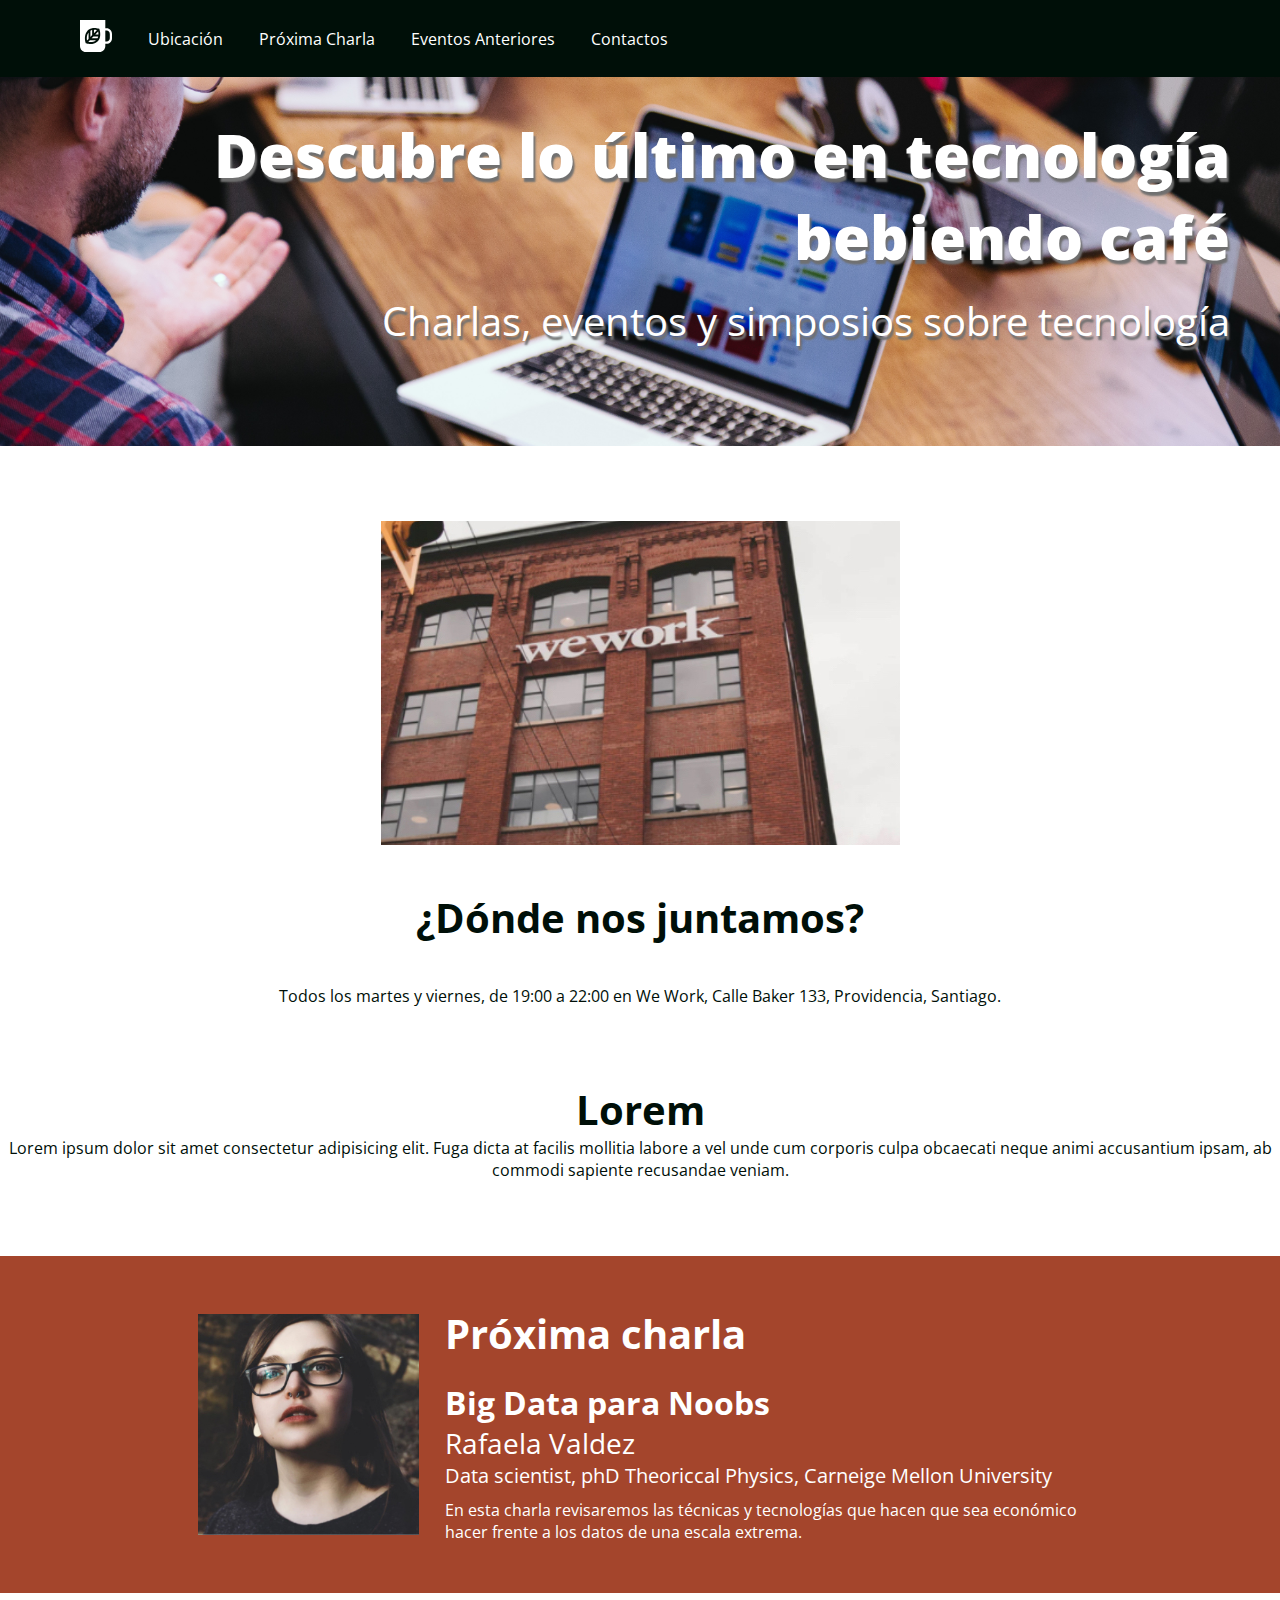
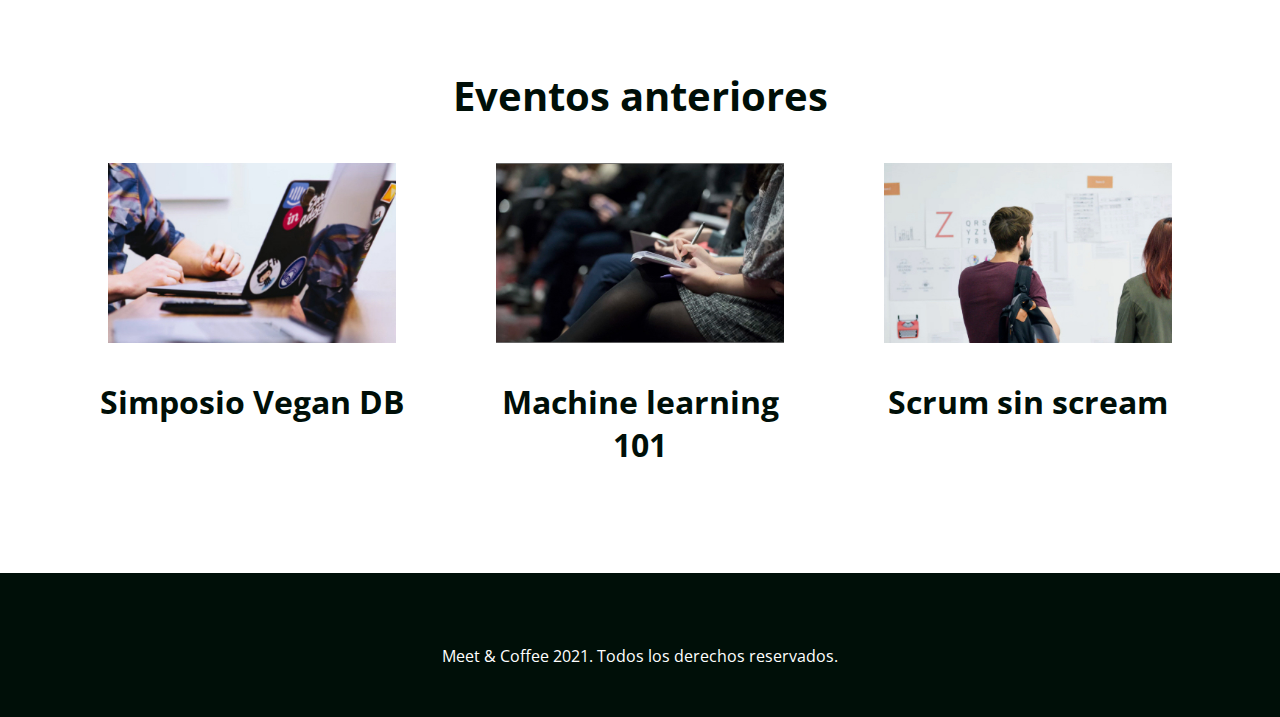
<file: index.html>
<!DOCTYPE html>
<html lang="en">
<head>
    <title>Meet&Coffee</title>
    <meta charset="UTF-8">
    <meta name="author" content="Daniela Guerra">
    <meta name="description" content="Comparte tus conocimientos con un café">
    <meta name="keywords" content="cowork, tecnología, charlas, eventos">
    <meta http-equiv="X-UA-Compatible" content="IE=edge">
    <meta name="viewport" content="width=device-width, initial-scale=1.0">
    <link href="https://fonts.googleapis.com/css2?family=Open+Sans:wght@400;700;800&display=swap" rel="stylesheet">
    <link rel="stylesheet" href="./assets/css/style.css">
    <link rel="shortcut icon" href="./assets/img/favicon.png" type="image/png">
    <link rel="stylesheet" href="https://use.fontawesome.com/releases/v5.15.3/css/all.css" integrity="sha384-SZXxX4whJ79/gErwcOYf+zWLeJdY/qpuqC4cAa9rOGUstPomtqpuNWT9wdPEn2fk" crossorigin="anonymous">
</head>
<body>
    <nav class="dark">
        <ul>
            <li class="icon"><a href="#home"> <svg xmlns="http://www.w3.org/2000/svg" viewBox="0 0 44 44"><path d="M11.8 26l-2.2 2.3c-.5-2.9-.7-7.5 2.2-11.2V26zm-.4 4.1c2.7.5 7.2.7 10.6-2.3h-8.5l-2.1 2.3zm5.3-16.2c-.8.2-1.7.5-2.4.9v8.5l2.4-2.6v-6.8zm2.5-.3v4.6l4-4.2c-1.1-.3-2.5-.5-4-.4zM16 25.2h8.1c.4-.8.7-1.7.9-2.6h-6.6L16 25.2zm28-6.1V25c0 4.3-3.3 7.8-7.4 7.8h-1.8v2.9c0 4.6-3.6 8.3-7.9 8.3h-19C3.6 44 0 40.3 0 35.7V0h34.8v11.4h1.8c4.1 0 7.4 3.5 7.4 7.7zm-16.2.9c.1-2.6-.4-5-.8-6.4-.2-.9-.4-1.4-.4-1.4s-.5-.2-1.4-.4c-1.4-.4-3.6-.9-6.1-.8-.8 0-1.7.1-2.5.3-.8.2-1.6.4-2.4.7-.9.4-1.7.8-2.5 1.5-.6.5-1.1 1-1.6 1.6-4.5 5.4-3.4 12.5-2.6 15.5.2.9.4 1.4.4 1.4s.5.2 1.4.4c2.8.8 9.6 2 14.7-2.7.6-.5 1.1-1.1 1.5-1.7.6-.8 1-1.7 1.4-2.6.3-.8.5-1.7.7-2.6.1-1.1.2-1.9.2-2.8zm13.2-.9c0-2.6-2-4.6-4.4-4.6h-1.8v15.1h1.8c2.4 0 4.4-2.1 4.4-4.6v-5.9zM21 20h4.4c0-1.6-.1-3-.4-4.2L21 20z"/></svg> </a></li>
            <li><a href="#location"> Ubicación </a></li>
            <li><a href="#next-speaker"> Próxima Charla </a></li>
            <li><a href="#events"> Eventos Anteriores </a></li>
            <li><a href="#contact"> Contactos </a></li>
        </ul>
    </nav>

    <header id="home" class="hero-section">
        <h1>Descubre lo último en tecnología bebiendo café</h1>
        <h2 class="subtitle">Charlas, eventos y simposios sobre tecnología</h2>
    </header>
    
    <section id="location">
        <img src="./assets/img/we-work.jpg" alt="Edificio wework">
        <h2>¿Dónde nos juntamos?</h2>
            <p>Todos los martes y viernes, de 19:00 a 22:00 en We Work, Calle Baker 133, Providencia, Santiago.</p>
    </section>

    <section>
        <h2>Lorem</h2>
        <p>Lorem ipsum dolor sit amet consectetur adipisicing elit. Fuga dicta at facilis mollitia labore a vel unde cum corporis culpa obcaecati neque animi accusantium ipsam, ab commodi sapiente recusandae veniam.</p>
    </section>
    
    <section id="next-speaker" class="sweet-brown">
        <div class="center">
            <img src="./assets/img/speaker.jpg" alt="Rafaela Valdez" class="speaker-img">
            <div class="speaker-text">
                <h2>Próxima charla</h2>
                <h3>Big Data para Noobs</h3>
                <h4>Rafaela Valdez</h4>
                <h5>Data scientist, phD Theoriccal Physics, Carneige Mellon University</h5>
                <p>En esta charla revisaremos las técnicas y tecnologías que hacen que sea económico hacer frente a los datos de una escala extrema.</p>
            </div>
        </div>
    </section>

    <section id="events">
        <h2>Eventos anteriores</h2>
            <article class="event">
                <a href="./simposio-vegandb.html"> <img src="./assets/img/simposio-vegan.jpg" alt="Simposio Vegan"> </a>
                <a href="./simposio-vegandb.html"> <h3>Simposio Vegan DB</h3></a>
            </article>
            <article class="event">
                <a href="#events"><img src="./assets/img/machine-learning.jpg" alt="Machine Learning"></a> 
                <a href="#events"><h3>Machine learning 101</h3></a> 
            </article>
            <article class="event">
                <a href="#events"><img src="./assets/img/scrum-sin-scream.jpg" alt="Scrum"></a> 
                <a href="#events"><h3>Scrum sin scream</h3></a> 
            </article>
    </section>

    <footer id="contact" class="dark">
    <a href="https://github.com" target="_blank"><i class="fab fa-github-square fa-5x"></i></a>
    <a href="https://twitter.com" target="_blank"><i class="fab fa-twitter-square fa-5x"></i></a>
    <a href="https://linkedin.com" target="_blank"><i class="fab fa-linkedin fa-5x"></i></a>
    <p>Meet & Coffee 2021. Todos los derechos reservados.</p>
    </footer>
</body>
</html>
</file>
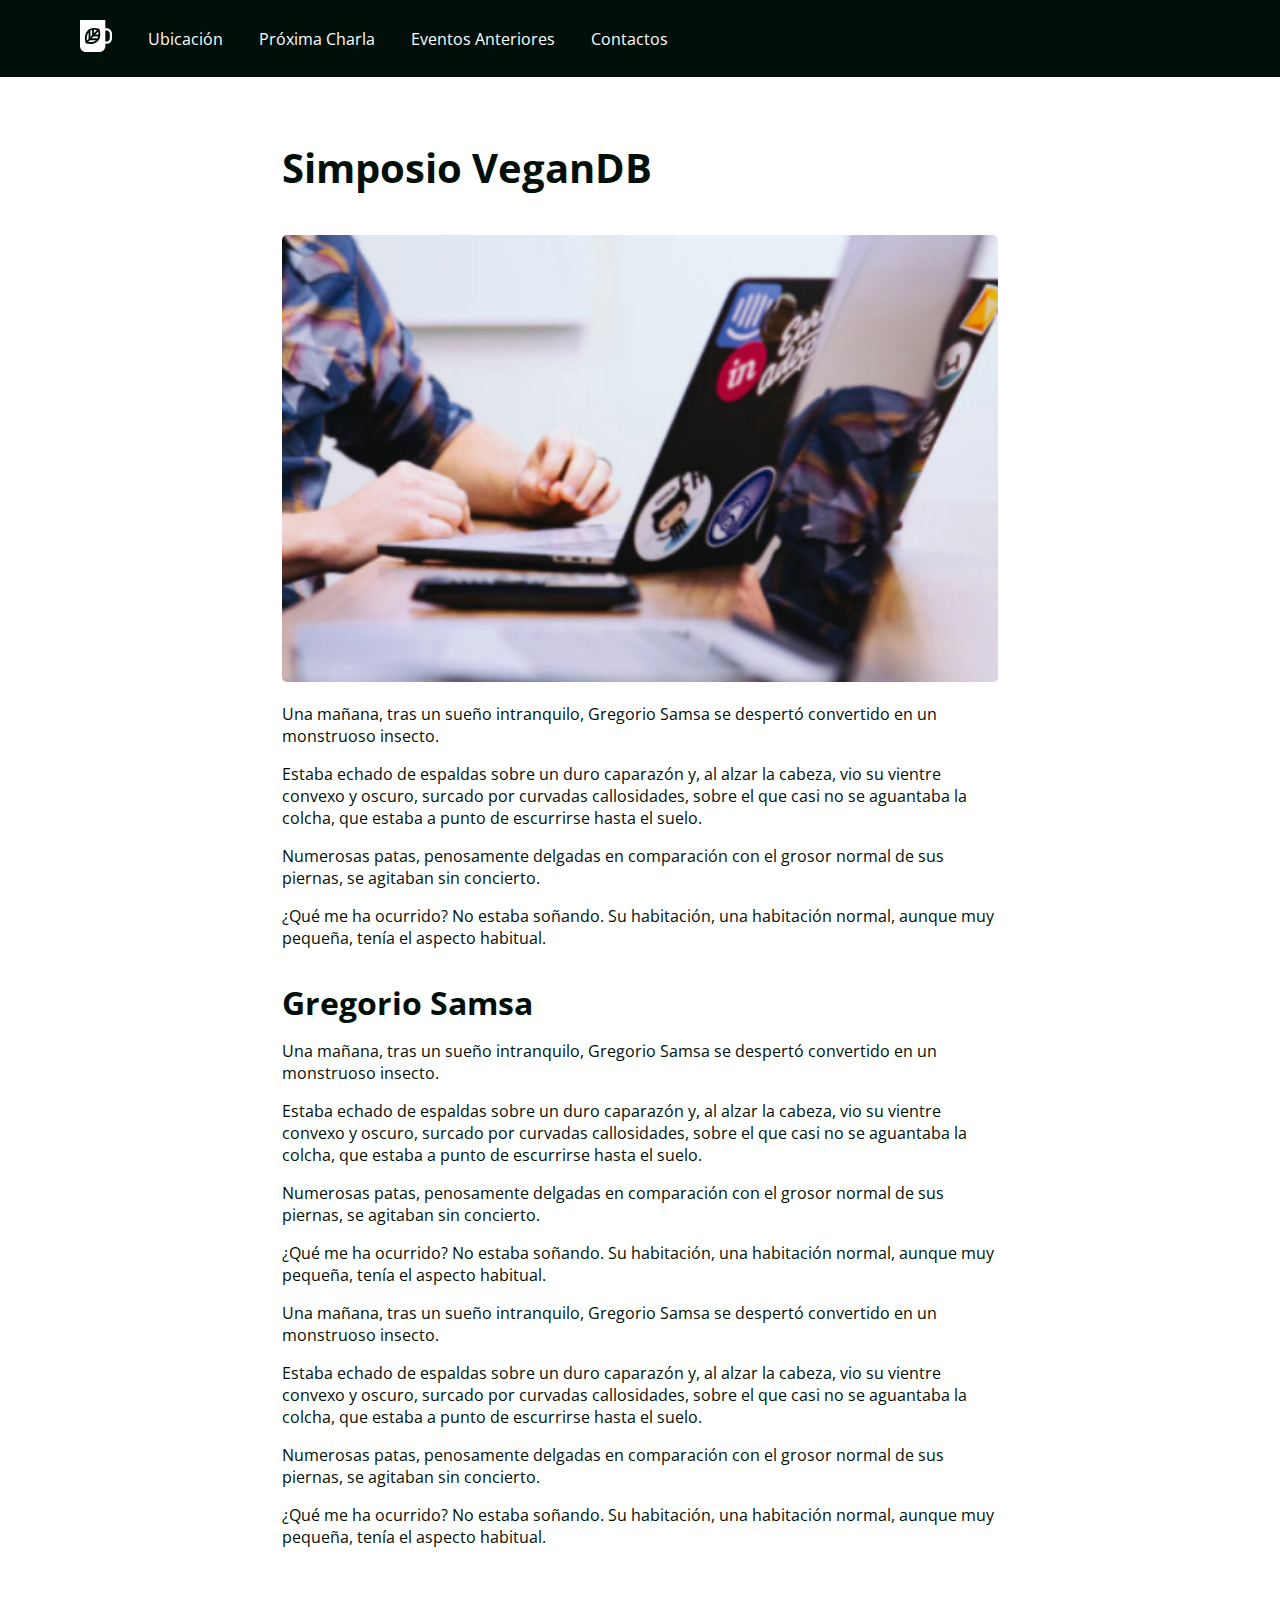
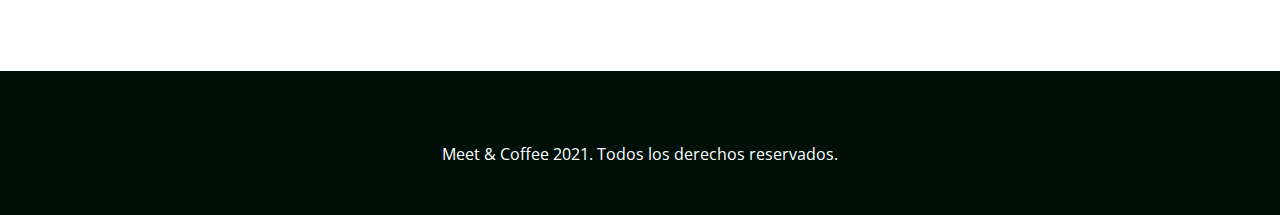
<file: simposio-vegandb.html>
<!DOCTYPE html>
<html lang="en">
<head>
    <title>Meet&Coffee</title>
    <meta charset="UTF-8">
    <meta name="author" content="Daniela Guerra">
    <meta name="description" content="Comparte tus conocimientos con un café">
    <meta name="keywords" content="cowork, tecnología, charlas, eventos">
    <meta http-equiv="X-UA-Compatible" content="IE=edge">
    <meta name="viewport" content="width=device-width, initial-scale=1.0">
    <link href="https://fonts.googleapis.com/css2?family=Open+Sans:wght@400;700;800&display=swap" rel="stylesheet">
    <link rel="stylesheet" href="./assets/css/style.css">
    <link rel="shortcut icon" href="./assets/img/favicon.png" type="image/png">
    <link rel="stylesheet" href="https://use.fontawesome.com/releases/v5.15.3/css/all.css" integrity="sha384-SZXxX4whJ79/gErwcOYf+zWLeJdY/qpuqC4cAa9rOGUstPomtqpuNWT9wdPEn2fk" crossorigin="anonymous">
</head>
<body>
    <nav class="dark simposio">
        <ul>
            <li class="icon"><a href="./index.html"> <svg xmlns="http://www.w3.org/2000/svg" viewBox="0 0 44 44"><path d="M11.8 26l-2.2 2.3c-.5-2.9-.7-7.5 2.2-11.2V26zm-.4 4.1c2.7.5 7.2.7 10.6-2.3h-8.5l-2.1 2.3zm5.3-16.2c-.8.2-1.7.5-2.4.9v8.5l2.4-2.6v-6.8zm2.5-.3v4.6l4-4.2c-1.1-.3-2.5-.5-4-.4zM16 25.2h8.1c.4-.8.7-1.7.9-2.6h-6.6L16 25.2zm28-6.1V25c0 4.3-3.3 7.8-7.4 7.8h-1.8v2.9c0 4.6-3.6 8.3-7.9 8.3h-19C3.6 44 0 40.3 0 35.7V0h34.8v11.4h1.8c4.1 0 7.4 3.5 7.4 7.7zm-16.2.9c.1-2.6-.4-5-.8-6.4-.2-.9-.4-1.4-.4-1.4s-.5-.2-1.4-.4c-1.4-.4-3.6-.9-6.1-.8-.8 0-1.7.1-2.5.3-.8.2-1.6.4-2.4.7-.9.4-1.7.8-2.5 1.5-.6.5-1.1 1-1.6 1.6-4.5 5.4-3.4 12.5-2.6 15.5.2.9.4 1.4.4 1.4s.5.2 1.4.4c2.8.8 9.6 2 14.7-2.7.6-.5 1.1-1.1 1.5-1.7.6-.8 1-1.7 1.4-2.6.3-.8.5-1.7.7-2.6.1-1.1.2-1.9.2-2.8zm13.2-.9c0-2.6-2-4.6-4.4-4.6h-1.8v15.1h1.8c2.4 0 4.4-2.1 4.4-4.6v-5.9zM21 20h4.4c0-1.6-.1-3-.4-4.2L21 20z"/></svg> </a></li>
            <li><a href="./index.html#location"> Ubicación </a></li>
            <li><a href="./index.html#next-speaker"> Próxima Charla </a></li>
            <li><a href="./index.html#events"> Eventos Anteriores </a></li>
            <li><a href="./index.html#contact"> Contactos </a></li>
        </ul>
    </nav>

    <section id="simposio-vegandb">
        <h2>Simposio VeganDB</h2>
        <img src="./assets/img/simposio-vegan.jpg" alt="simposio-vegandb">
            <p>Una mañana, tras un sueño intranquilo, Gregorio Samsa se despertó convertido en un monstruoso insecto.</p>
            <p> Estaba echado de espaldas sobre un duro caparazón y, al alzar la cabeza, vio su vientre convexo y oscuro, surcado por curvadas callosidades, sobre el que casi no se aguantaba la colcha, que estaba a punto de escurrirse hasta el suelo.</p>
            <p>Numerosas patas, penosamente delgadas en comparación con el grosor normal de sus piernas, se agitaban sin concierto.</p> 
            <p>¿Qué me ha ocurrido? No estaba soñando. Su habitación, una habitación normal, aunque muy pequeña, tenía el aspecto habitual.</p>
        <h3>Gregorio Samsa</h3>
            <p>Una mañana, tras un sueño intranquilo, Gregorio Samsa se despertó convertido en un monstruoso insecto.</p>
            <p> Estaba echado de espaldas sobre un duro caparazón y, al alzar la cabeza, vio su vientre convexo y oscuro, surcado por curvadas callosidades, sobre el que casi no se aguantaba la colcha, que estaba a punto de escurrirse hasta el suelo.</p>
            <p>Numerosas patas, penosamente delgadas en comparación con el grosor normal de sus piernas, se agitaban sin concierto.</p> 
            <p>¿Qué me ha ocurrido? No estaba soñando. Su habitación, una habitación normal, aunque muy pequeña, tenía el aspecto habitual.</p>
            <p>Una mañana, tras un sueño intranquilo, Gregorio Samsa se despertó convertido en un monstruoso insecto.</p>
            <p> Estaba echado de espaldas sobre un duro caparazón y, al alzar la cabeza, vio su vientre convexo y oscuro, surcado por curvadas callosidades, sobre el que casi no se aguantaba la colcha, que estaba a punto de escurrirse hasta el suelo.</p>
            <p>Numerosas patas, penosamente delgadas en comparación con el grosor normal de sus piernas, se agitaban sin concierto.</p> 
            <p>¿Qué me ha ocurrido? No estaba soñando. Su habitación, una habitación normal, aunque muy pequeña, tenía el aspecto habitual.</p>
    </section>
    

    <footer id="contact" class="dark">
    <a href="https://github.com" target="_blank"><i class="fab fa-github-square fa-5x"></i></a>
    <a href="https://twitter.com" target="_blank"><i class="fab fa-twitter-square fa-5x"></i></a>
    <a href="https://linkedin.com" target="_blank"><i class="fab fa-linkedin fa-5x"></i></a>
    <p>Meet & Coffee 2021. Todos los derechos reservados.</p>
    </footer>
</body>
</html>
</file>
<file: assets/css/style.css>
body {
    color: #000f08;
    text-align: center;
    margin: 0;
    font-family: 'Open Sans', sans-serif;
}

body * {
    margin: 0;
    border: 0;
    padding: 0;
}

h1 {
    font-weight: 800;
    font-size: 3.75em;
    margin-bottom: 0.25em;
}

h2 {
    font-weight: 700;
    font-size: 2.5em;
}

#location h2 {
    margin: 1em auto;
}

.sweet-brown h2, .sweet-brown h5 {
    margin-bottom: 0.5em;
}

#events h2 {
    margin-bottom: 1em;
}

h3{
    font-size: 2em;
}

#events h3 {
    margin: 1em;
}

.subtitle, h4, h5  {
    font-weight: 400;
}

h4 {
    font-size: 1.75em;
}

h5 {
    font-size: 1.25em;
}

nav {
    text-align: left;
    padding: 1.25rem 4rem;
    position: fixed;
    width: 100vw;
}

nav ul {
    list-style-type: none;
}

nav ul li{
    display: inline-block;
    margin: 0 1em;
    vertical-align: middle;
}

.dark {
    background-color: #000f08;
    color: #fff;
}

.dark a {
    color: #fff;
    text-decoration: none;
}

.icon {
    width: 2rem;
}

.icon svg {
    fill: #fff;
}

.hero-section {
    background-image: url('../img/bg-hero.png');
    background-repeat: no-repeat;
    background-size: cover;
    color: #fff;
    text-align: right;
    text-shadow: 0.125em 0.25em 0.125em #707070;
    padding: 7.125rem 3.125rem 6.125rem 3.125rem;
}

.sweet-brown {
    background-color: #A4452C;
    text-align: left;
    color: #fff;
    padding: 50px;
    white-space: nowrap;
}

section, footer {
    margin-top: 75px;
}

.speaker-img, .speaker-text, .event {
    display: inline-block;
}

.center {
    width: 75%;
    margin: 0 auto;
}

.speaker-img {
    width: 25%;
    vertical-align: middle;
}

.speaker-text {
    width: 72.5%;
    vertical-align: middle;
    margin-left: 2.5%;
    white-space: normal;
}

.event {
width: 30%;
vertical-align: top;
}

.event a {
    text-decoration: none;
    color: #000F08;
}

.event img {
    width: 75%;
}

footer {
    padding: 50px;
}

footer i {
    margin: 0 0.25em 0.5em 0.25em;
}

/* CSS Simposio-veganDB.html */

#simposio-vegandb {
    width: 56%;
    margin: 0% 22%;
    text-align: left;
    padding-top: 6.25rem;
    padding-bottom: 3rem;
}

#simposio-vegandb h2 {
    margin: 1em 0;
}

#simposio-vegandb h3 {
    margin-top: 1em;
}

#simposio-vegandb p {
    margin-top: 1em;
}

#simposio-vegandb img {
    width: 100%;
    height: auto;
    border-radius: 5px;
}
</file>
